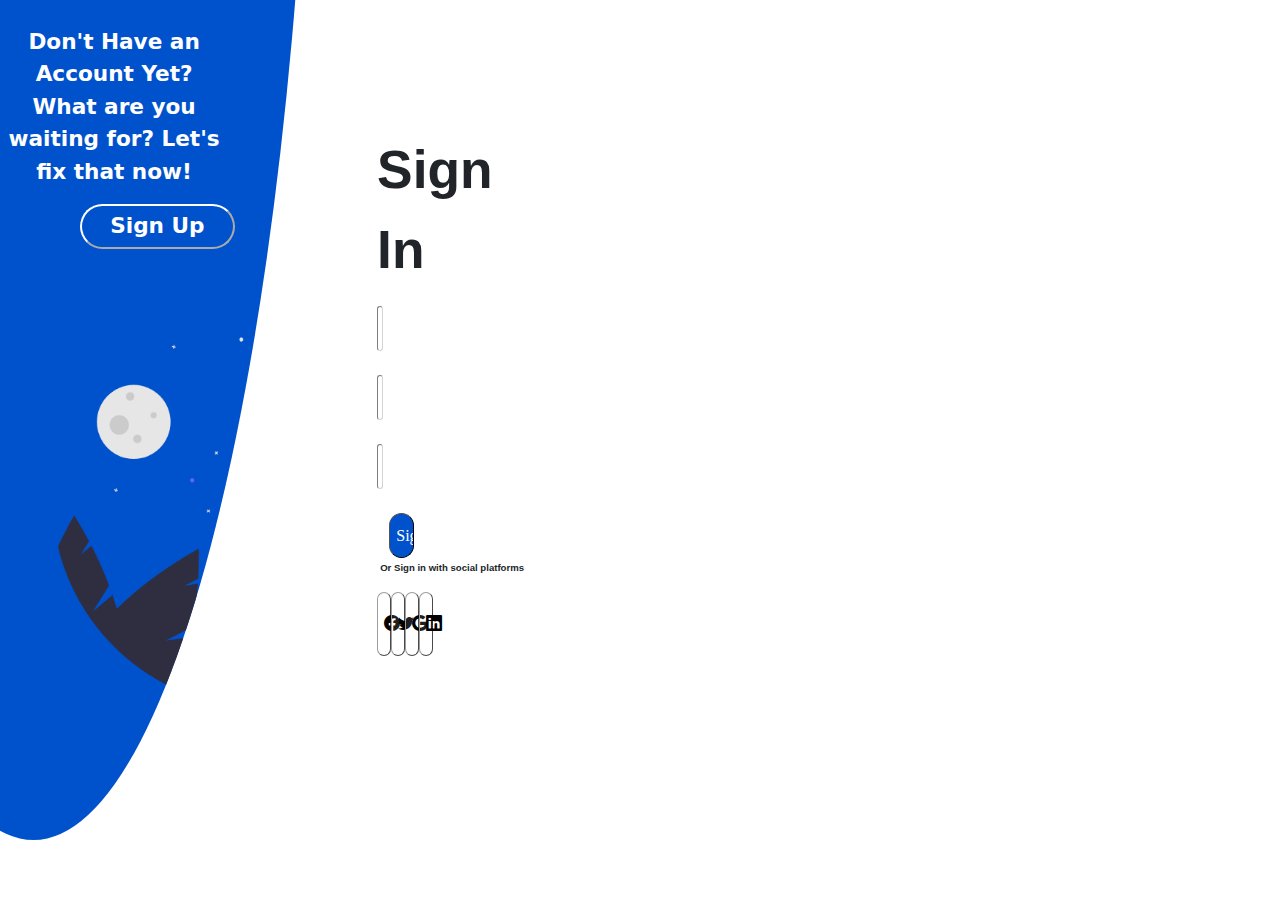
<file: indexsignin.html>
<!DOCTYPE html>
<html lang="en">
<head>
<meta charset="UTF-8">
<meta name="viewport" content="width=device-width, initial-scale=1.0">
<meta http-equiv="X-UA-Compatible" content="ie=edge">
<meta name="Description" content="Enter your description here"/>
<link rel="stylesheet" href="https://cdnjs.cloudflare.com/ajax/libs/twitter-bootstrap/5.1.0/css/bootstrap.min.css">
<link rel="stylesheet" href="https://cdnjs.cloudflare.com/ajax/libs/font-awesome/5.15.4/css/all.min.css">
<link rel="stylesheet" href="css-sign-in/mainsignin.css">
<link rel="stylesheet" href="https://cdn.jsdelivr.net/npm/bootstrap-icons@1.6.0/font/bootstrap-icons.css">
<title>Sign In Page</title>
<link href="https://cdn.jsdelivr.net/npm/bootstrap@5.1.3/dist/css/bootstrap.min.css" rel="stylesheet" integrity="sha384-1BmE4kWBq78iYhFldvKuhfTAU6auU8tT94WrHftjDbrCEXSU1oBoqyl2QvZ6jIW3" crossorigin="anonymous">

</head>
<body>

<div class="containerwhole row"> 
    <div class="container-img col-7">
        <span>
            <div class="container-imgtext">
                <p>
                    Don't Have an Account Yet? 
                    <br>
                    What are you waiting for? Let's fix that now!
                    <br>
                    <div class="signupbutton">
                        <input type="submit" id="signupbutton" class="sub" value="Sign Up">
                    </div>
                    
                </p>
            </div>
            
        </span>
        <img src="images\Group 15.png" alt="Rocket&Tower" style="width:420px;height:420px;">
    </div>

    <div class="container-signin col-5">
        <div class="signin">
          <p>Sign In</p>
        </div>
        <form action="/action_page.php">
            <div class="container-name">
                <input type="text" id="name" class="firstinput" name="name" placeholder="Name"><br>
            </div>
        
       <br>

            <div class="container-email">
                <input type="text" id="email" class="secinput" name="email" placeholder="Email"><br><br>
            </div>

            <div class="container-password">
                <input type="text" id="password" class="thirdinput" name="password" placeholder="Password"><br><br>
            </div>
        
            <div class="signinbutton">
                <input type="submit" id="signinbutton" class="sub" value="Sign In">
            </div>
        </form>

            <div class="container-or">
                <p>Or Sign in with social platforms</p>
            </div>
        
    
    <div class="socialmedia">
        <button formaction="https://facebook.com" class= "facebook">
            <span class="bi bi-facebook"></span>
        </button>

        <button formaction="https://twitter.com" class="twitter">
            <span class="bi bi-twitter"></span>
        </button>

        <button formaction="https://google.com" class="google">
            <span class="bi bi-google"></span>
        </button>

        <button formaction="https://linkedin.com" class="linkedin">
            <span class="bi bi-linkedin"></span>
        </button>
    </div>

    </div>



</div>
     
<script src="https://cdnjs.cloudflare.com/ajax/libs/popper.js/2.9.2/umd/popper.min.js"></script>
<script src="https://cdnjs.cloudflare.com/ajax/libs/twitter-bootstrap/5.1.0/js/bootstrap.min.js"></script>
</body>
</html>
</file>
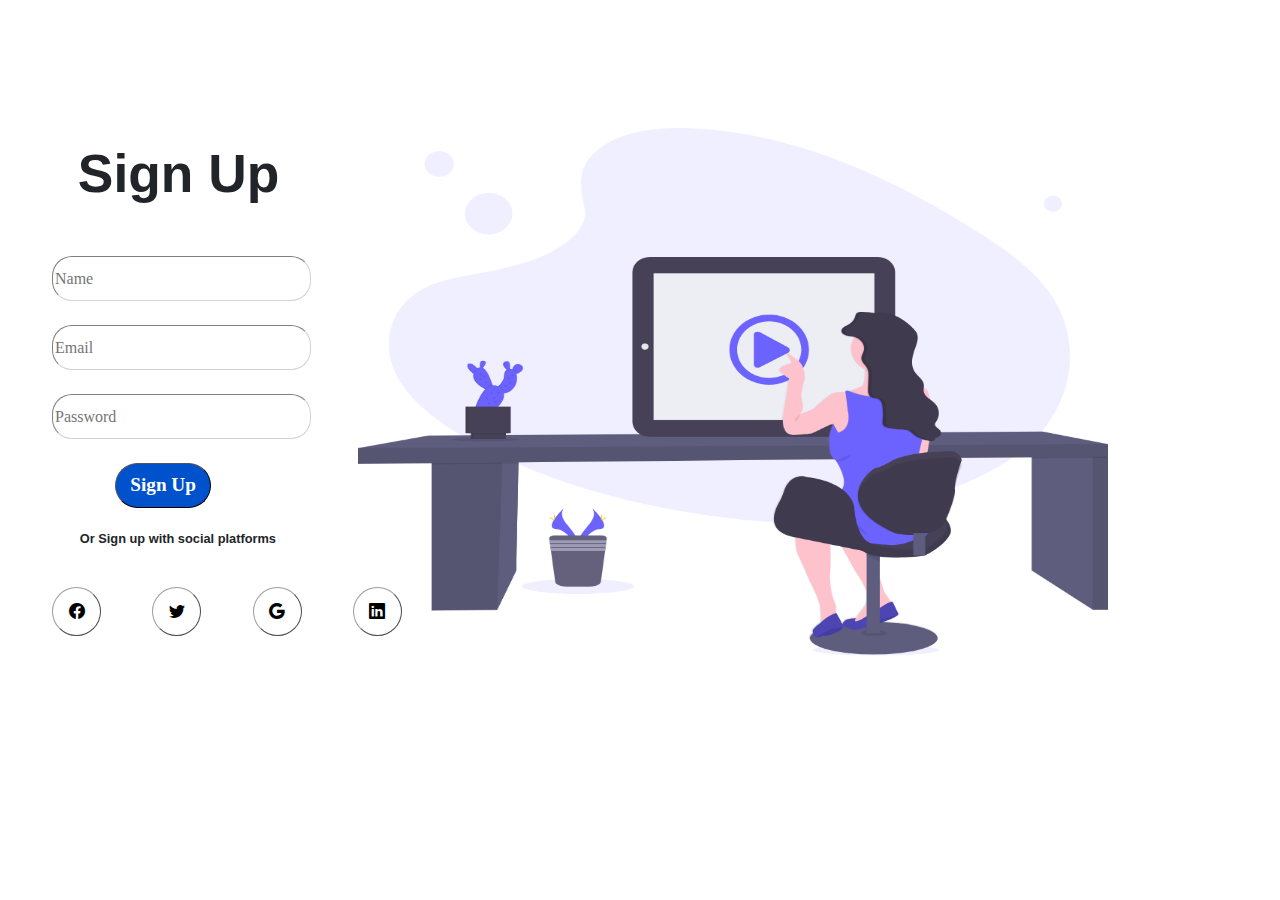
<file: indexsignup.html>
<!DOCTYPE html>
<html lang="en">
<head>
<meta charset="UTF-8">
<meta name="viewport" content="width=device-width, initial-scale=1.0">
<meta http-equiv="X-UA-Compatible" content="ie=edge">
<meta name="Description" content="Enter your description here"/>
<link rel="stylesheet" href="https://cdnjs.cloudflare.com/ajax/libs/twitter-bootstrap/5.1.0/css/bootstrap.min.css">
<link rel="stylesheet" href="https://cdnjs.cloudflare.com/ajax/libs/font-awesome/5.15.4/css/all.min.css">
<link rel="stylesheet" href="css-sign-up/mainsignup.css">
<link rel="stylesheet" href="https://cdn.jsdelivr.net/npm/bootstrap-icons@1.6.0/font/bootstrap-icons.css">
<title>Sign Up Page</title>
<link href="https://cdn.jsdelivr.net/npm/bootstrap@5.1.3/dist/css/bootstrap.min.css" rel="stylesheet" integrity="sha384-1BmE4kWBq78iYhFldvKuhfTAU6auU8tT94WrHftjDbrCEXSU1oBoqyl2QvZ6jIW3" crossorigin="anonymous">

</head>
<body>

<div class="containerwhole row">

    <div class="container-signup col-3">
        <div class="signup">
          <p>Sign Up</p>
        </div>
        <form action="/action_page.php">
            <div class="container-name">
                <input type="text" id="name" class="firstinput" name="name" placeholder="Name"><br>
            </div>
        
       <br>

            <div class="container-email">
                <input type="text" id="email" class="secinput" name="email" placeholder="Email"><br><br>
            </div>

            <div class="container-password">
                <input type="text" id="password" class="thirdinput" name="password" placeholder="Password"><br><br>
            </div>
        
            <div class="signupbutton">
                <span><input type="submit" id="signupbutton" class="sub" value="Sign Up"></span>
            </div>
        </form> 

            <div class="container-or">
                <p>Or Sign up with social platforms</p>
            </div>
        
    
    <div class="socialmedia">
        <button formaction="https://facebook.com" class= "facebook">
            <span class="bi bi-facebook"></span>
        </button>

        <button formaction="https://twitter.com" class="twitter">
            <span class="bi bi-twitter"></span>
        </button>

        <button formaction="https://google.com" class="google">
            <span class="bi bi-google"></span>
        </button>

        <button formaction="https://linkedin.com" class="linkedin">
            <span class="bi bi-linkedin"></span>
        </button>
    </div>

    </div>

    <div class="container-img col-9">
        <img src="images\Group 10.png" alt="Person at Computer" style="width:750px;height:528px;">
    </div>

    

</div>

<script src="https://cdnjs.cloudflare.com/ajax/libs/popper.js/2.9.2/umd/popper.min.js"></script>
<script src="https://cdnjs.cloudflare.com/ajax/libs/twitter-bootstrap/5.1.0/js/bootstrap.min.js"></script>
</body>
</html>
</file>
<file: css-sign-in/mainsignin.css>
h1 {
    text-align:center;
  }
  

body{
  display: inline;

}

a {
  color:rgb(64, 143, 247)
}

.containerwhole {
  padding-left: 0%;
  padding-top: 0%;
  padding-right: 0%;
  padding-bottom: 0%;
  height: auto;
  width: auto;
}

.container-img {
  background-color: #0052cc;
  clip-path: ellipse(80% 155% at 13% -55%);
  height: 840px;
  width: 350px;
}

img {
  margin-left: 16%;
  margin-top: 6%;
  position: relative;
}

.container-imgtext{
  color: white;
  padding-top: 8%;
  padding-right: 30%;
  text-align: center;
  font-size: 135%;
  font-weight: bold;
  
}

#signupbutton {
  background-color: #0052cc;
  border-width: 2pt;
  border-color: white;
  border-radius: 30px;
  height:45px;
  width: 155px;
  margin-left: 35%;
  margin-right: 40%;
  position: relative;
  color: white;
  font-weight: bold;
}


  .container-signin {
    border-style: none;
    border-width: .25pt;
    padding-left: 3%;
    padding-top: 1%;
    padding-right: 50%;
    font-family: Calibri;
    padding-top: 10%;
  }
  

.signinbutton{
  display: grid;
  grid-template-columns: auto 100px;
}



.signin {
  margin-top: 2%;
  margin-left: 10%;
  font-family:sans-serif;
  font-size: 40pt;
  font-weight: bold;
 }
  
  .firstinput {
    width: 70%;
    height: 45px;
    border-radius: 20px;
    margin-top: 5%;
    border-width: .5px;
    border-color: rgb(209, 211, 212);
  }
  
  .secinput {
    width: 70%;
    height: 45px;
    border-radius: 20px;
    border-width: .5px;
    border-color: rgb(209, 211, 212);
  }

  .thirdinput {
    width: 70%;
    height: 45px;
    border-radius: 20px;
    border-width: .5px;
    border-color: rgb(209, 211, 212);
  }


  #signinbutton {
    background-color: #0052cc;
    border-width: .5pt;
    border-radius: 30px;
    height:45px;
    width: 40%;
    margin-bottom: 5%;
    margin-left: 20%;
    margin-right: 40%;
    position: relative;
    color: white
}


.container-or{
  font-size: 60%;
  font-weight: bold;
  font-family: sans-serif;
  margin-top: 5%;
  margin-left: 22%;
  margin-right: 0%;
  margin-bottom: 5%;
  text-align: center;
  width: 150px;
}

  .socialmedia {
    display: flex;
    justify-content: space-between;
    width: 70%;
    height: 10%;
    padding-left: 10%;
    padding-right: 10%;
    position: relative;
  }
  
  
  .facebook {
    border-color: rgb(158, 157, 157);
    border-width: .5px;
    border-radius: 220px;
    width: 20%;
    height: 90%;
    background-color: rgba(255, 255, 255, 0.123);
  }
  
  .twitter {
    border-color: rgb(158, 157, 157);
    border-width: .5px;
    border-radius: 100px;
    width: 20%;
    height: 90%;
    background-color: rgba(255, 255, 255, 0.123);
  }
  
  .google {
    border-color: rgb(158, 157, 157);
    border-width: .5px;
    border-radius: 100px;
    width: 20%;
    height: 90%;
    background-color: rgba(255, 255, 255, 0.123);
  }
  
  .linkedin {
    border-color: rgb(158, 157, 157);
    border-width: .5px;
    border-radius: 100px;
    width: 20%;
    height: 90%;
    background-color: rgba(255, 255, 255, 0.123);
  }
</file>
<file: css-sign-up/mainsignup.css>
h1 {
    text-align:center;
  }
  
footer {
  margin-top: 20px;
  padding: 10px, 0px, 5px, 0px;
  text-align: center;
  font-size: 8pt;
}

body{
  display: inline;
}

a {
  color:rgb(64, 143, 247)
}

.containerwhole {
  padding-left: 5%;
  padding-top: 10%;
  padding-right: 5%;
}

.container-signup {
  border-style: none;
  border-width: .25pt;
  position: left;
  padding-left: 0%;
  padding-top: .1%;
  padding-right: 3%;
  padding-bottom: 3%;
  font-family: Calibri;
}
  

.signupbutton{
  display: grid;
  grid-template-columns: auto 100px;
}


.signup {
  margin-top: 2%;
  margin-left: 10%;
  font-family:sans-serif;
  font-size: 40pt;
  font-weight: bold;
 }
  
  .firstinput {
    width: 100%;
    height: 45px;
    border-radius: 20px;
    margin-top: 10%;
    border-width: .5px;
    border-color: rgb(209, 211, 212);
  }
  
  .secinput {
    width: 100%;
    height: 45px;
    border-radius: 20px;
    border-width: .5px;
    border-color: rgb(209, 211, 212);
  }

  .thirdinput {
    width: 100%;
    height: 45px;
    border-radius: 20px;
    border-width: .5px;
    border-color: rgb(209, 211, 212);
  }


  #signupbutton {
    background-color: #0052cc;
    border-width: .5pt;
    border-radius: 30px;
    height:45px;
    width: 60%;
    margin-bottom: 5%;
    margin-left: 40%;
    margin-right: 20%;
    position: relative;
    color: white;
    font-weight: bold;
    font-size: 120%;
}


.container-or{
  font-size: 80%;
  font-weight: bold;
  font-family: sans-serif;
  margin-top: 5%;
  margin-left: 10%;
  margin-bottom: 15%;
  text-align: center;
  width: 200px;

}


.socialmedia {
  display: flex;
  justify-content: space-between;
  width: 350px;
  height: 70px;
  position: relative;
}


.facebook {
  border-color: rgb(158, 157, 157);
  border-width: .5px;
  border-radius: 100px;
  width: 14%;
  height: 70%;
  background-color: rgba(255, 255, 255, 0.123);
}

.twitter {
  border-color: rgb(158, 157, 157);
  border-width: .5px;
  border-radius: 100px;
  width: 14%;
  height: 70%;
  background-color: rgba(255, 255, 255, 0.123);
}

.google {
  border-color: rgb(158, 157, 157);
  border-width: .5px;
  border-radius: 100px;
  width: 14%;
  height: 70%;
  background-color: rgba(255, 255, 255, 0.123);
}

.linkedin {
  border-color: rgb(158, 157, 157);
  border-width: .5px;
  border-radius: 100px;
  width: 14%;
  height: 70%;
  background-color: rgba(255, 255, 255, 0.123);
}
</file>
